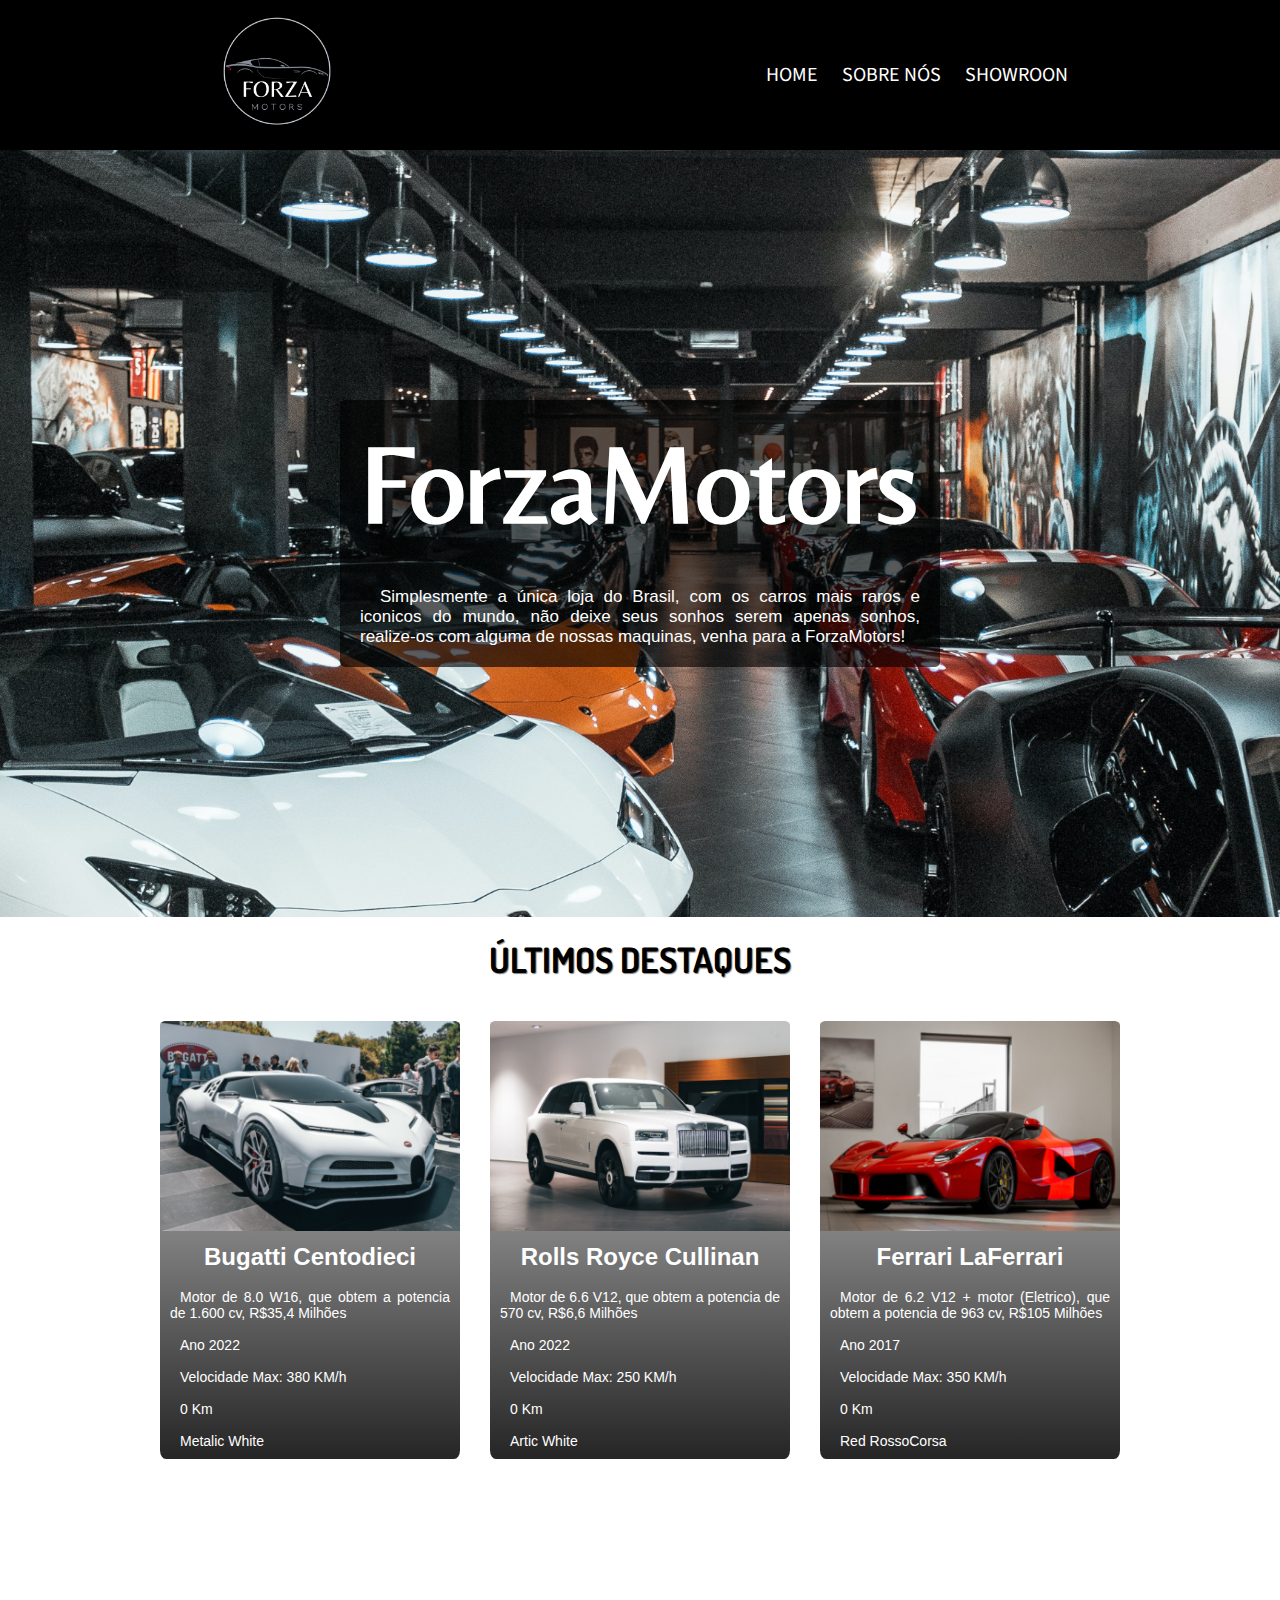
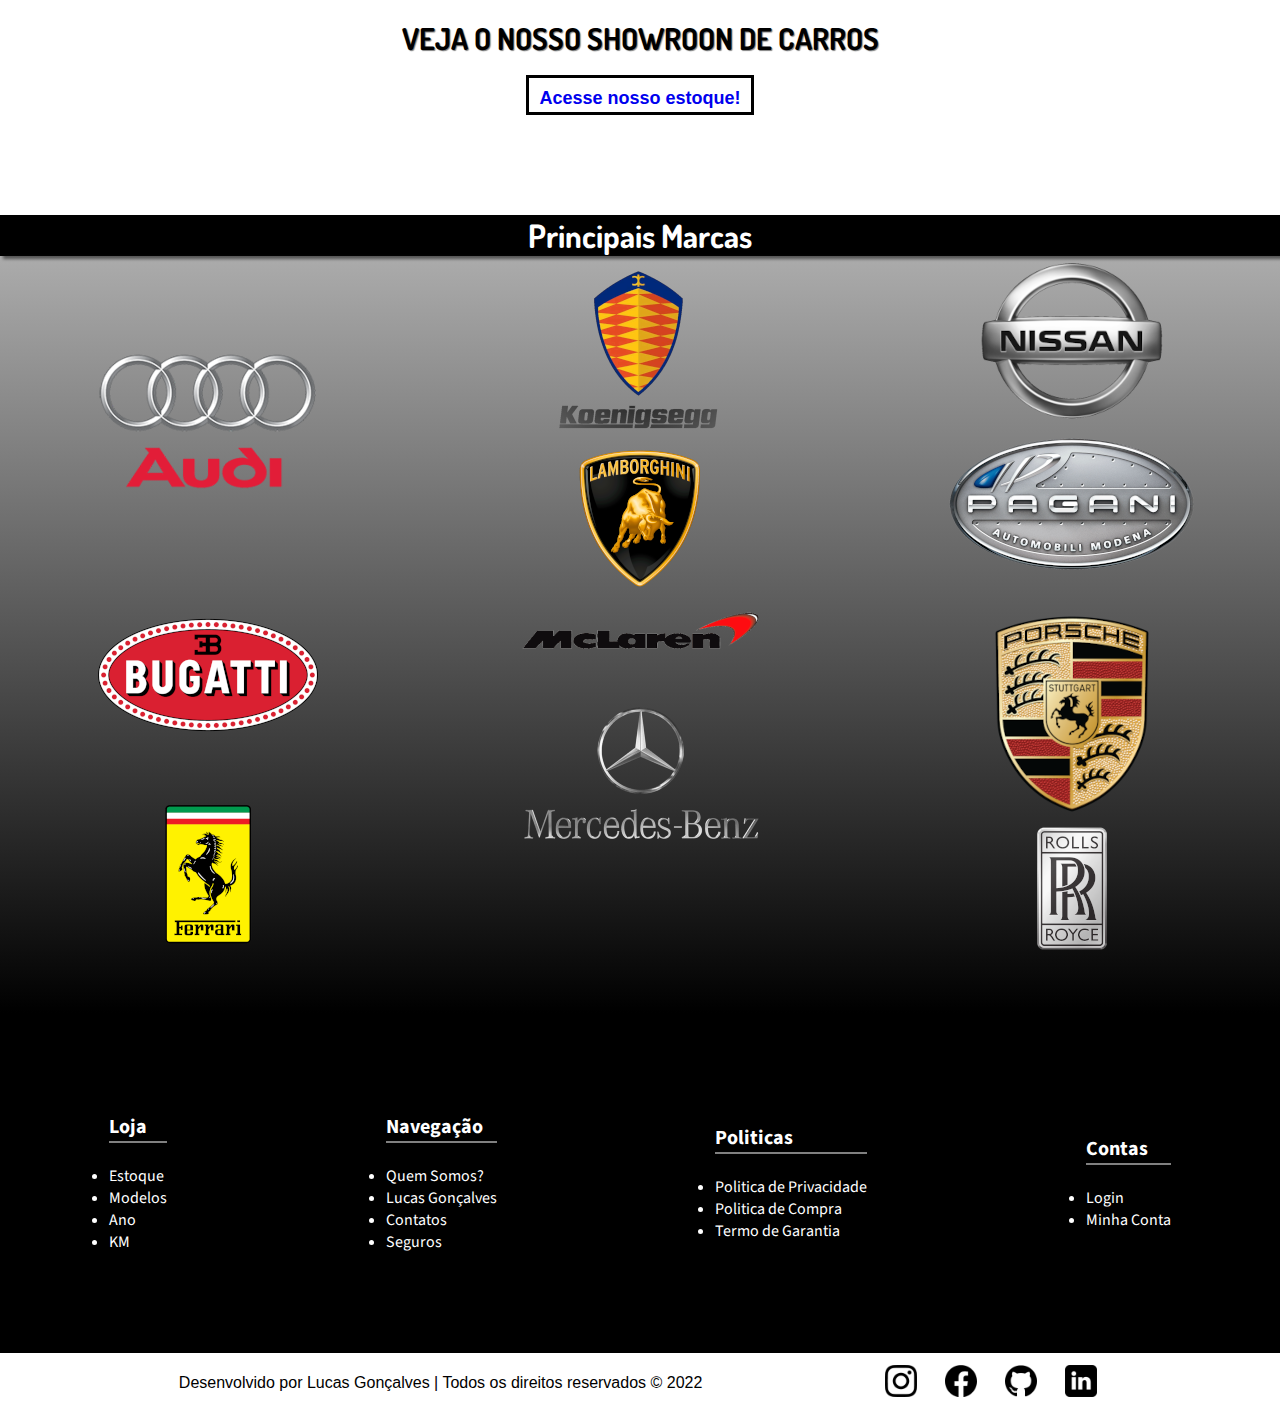
<file: index.html>
<!DOCTYPE html>
<html lang="pt-br">
<head>
    <meta charset="UTF-8">
    <meta http-equiv="X-UA-Compatible" content="IE=edge">
    <meta name="viewport" content="width=device-width, initial-scale=1.0">
    <link rel="stylesheet" href="style.css">
    <title>ForzaMotors</title>
</head>
<body>
    <!--Cabeçalho-->
    <header>
        <img src="imagens/forza-logo.png" alt="Logotipo da loja"> <!--Imagem Logotipo a Esquerda-->
        <nav class="menu"> <!--Conteudo de Menu-->
            <a class="menu-item" href="file:///C:/Users/Lucas/OneDrive/Documentos/projetos/forza-motors/index.html">HOME</a>
            <a class="menu-item" href="file:///C:/Users/Lucas/OneDrive/Documentos/projetos/forza-motors/sobre-nos.html">SOBRE NÓS</a>
            <a class="menu-item" href="file:///C:/Users/Lucas/OneDrive/Documentos/projetos/forza-motors/estoque.html">SHOWROON</a>
        </nav>
    </header>

    <main> <!--Conteudo Principal-->
        <div class="primeiro-bloco">
            <section class="titulo">
                <h1 class="titulo-nome">ForzaMotors</h1> <!-- Nome da Loja e frase motivacional-->
                    <p class="titulo-frase">Simplesmente a única loja do Brasil, com os carros mais raros e iconicos do mundo, não deixe seus sonhos serem apenas sonhos, realize-os com alguma de nossas maquinas, venha para a ForzaMotors!
                    </p>
            </section>
        </div>
        
        <h1 class="destaque-titulo">ÚLTIMOS DESTAQUES</h1>

        <section class="destaque"> <!--Seção de Destaques, com os 3 melhores carros-->

                <section class="imagem">
                    <img class="imagem-destaque" src="imagens/cars/centodieci.jpg" alt="Buggati Centodieci">
                    
                    <h2 class="nome-carro">Bugatti Centodieci</h2> <!--Nome do carro, especificações e valor-->
                    <div class="detalhes-carro">
                        <p>Motor de 8.0 W16, que obtem  a potencia de 1.600 cv, R$35,4 Milhões</p>
                        <br>
                        <li>Ano 2022</li>
                        <br>
                        <li>Velocidade Max: 380 KM/h</li>
                        <br>
                        <li>0 Km</li>
                        <br>
                        <li>Metalic White</li>
                    </div>
                </section>
            
                <section class="imagem">
                    <img class="imagem-destaque" src="imagens/cars/cullinan.jpg" alt="Rolls Royce Cullinan">
                    <h2 class="nome-carro">Rolls Royce Cullinan</h2> <!--Nome do carro, especificações e valor-->
                    <div class="detalhes-carro">
                        <p>Motor de 6.6 V12, que obtem a potencia de 570 cv, R$6,6 Milhões</p>
                        <br>
                        <li>Ano 2022</li>
                        <br>
                        <li>Velocidade Max: 250 KM/h</li>
                        <br>
                        <li>0 Km</li>
                        <br>
                        <li>Artic White</li>
                    </div>
                </section>
            
                <section class="imagem">
                    <img class="imagem-destaque" src="imagens/cars/la-ferrari.jpg" alt="Ferrari LaFerrari">
                    <h2 class="nome-carro">Ferrari LaFerrari</h2> <!--Nome do carro, especificações e valor-->
                    <div class="detalhes-carro">
                        <p>Motor de 6.2 V12 + motor (Eletrico), que obtem a potencia de 963 cv, R$105 Milhões</p>
                        <br>
                        <li>Ano 2017</li>
                        <br>
                        <li>Velocidade Max: 350 KM/h</li>
                        <br>
                        <li>0 Km</li>
                        <br>
                        <li>Red RossoCorsa</li>
                    </div>
                    
                </section>
               
        </section>
        <h2 class="titulo-botao">VEJA O NOSSO SHOWROON DE CARROS</h2>
        <br>
        <div class="bot">
            <button class="botao"><a href="file:///C:/Users/Lucas/OneDrive/Documentos/projetos/forza-motors/estoque.html">Acesse nosso estoque!</a>
            </button></div><!--Botão para direcionar para o estoque-->

        <h1 class="titulo-marcas">Principais Marcas</h1> <!--Logotipo das Marcas dde luxo-->
        <section class="marcas">
            
             <ul class="lista">
                 <li>
                     <img class="lista-img" src="imagens/marcas/audi-logo.png" alt="audi-logo">
                             </li>
                 <li>
                     <img  class="lista-img" src="imagens/marcas/bugatti-logo.png" alt="buggati">
                             </li>
                          
                             <li>
                    <img  class="lista-img" src="imagens/marcas/ferrari-logo.png" alt="ferrari">
                             </li>
                         
                             <li>
                    <img  class="lista-img" src="imagens/marcas/koenigsegg-logo.png" alt="koenigsegg">
                             </li>
                             
                             <li>
                    <img  class="lista-img" src="imagens/marcas/lamborghini-logo.png" alt="lamborghini">
                             </li>
                             
                             <li>
                    <img class="lista-img"  src="imagens/marcas/mclaren-logo.png" alt="mclaren">
                             </li>
                         
                             <li>
                    <img class="lista-img"  src="imagens/marcas/mercedes-logo.png" alt="mercedes-bens">
                             </li>
                     
                             <li>
                    <img  class="lista-img" src="imagens/marcas/nissan-logo.png" alt="nissan">
                             </li>
                 
                             <li>
                    <img  class="lista-img" src="imagens/marcas/pagani-logo.png" alt="pagani">
                             </li>
                 
                             <li>
                    <img  class="lista-img" src="imagens/marcas/porsche-logo2.png" alt="porsche">
                             </li>
                 
                             <li>
                    <img  class="lista-img" src="imagens/marcas/rolls-royce-logo.png" alt="rolls-royce">
                             </li>
             </ul>
        </section>

        <section class="apoio"><!--Descrição breve sobre a loja-->
            
            <ul class="lista-apoio">
                <h3>Loja</h3>
                <br>
                <li>Estoque</li>
                <li>Modelos</li>
                <li>Ano</li>
                <li>KM</li>
            </ul>

            <ul class="lista-apoio">
                <h3>Navegação</h3>
                <br>
                <li>Quem Somos?</li>
                <li>Lucas Gonçalves</li>
                <li>Contatos</li>
                <li>Seguros</li>
            </ul>

            <ul class="lista-apoio">
                <h3>Politicas</h3>
                <br>
                <li>Politica de Privacidade</li>
                <li>Politica de Compra</li>
                <li>Termo de Garantia</li>
            </ul>

            <ul class="lista-apoio">
                <h3>Contas</h3>
                <br>
                <li>Login</li>
                <li>Minha Conta</li>
            </ul>
        </section>
    </main>

    <footer>
        <p class="rodape">Desenvolvido por Lucas Gonçalves | Todos os direitos reservados © 2022</p>
        
        <ul>
            <li>
                <a href="#"><img class="social-midia" src="imagens/social-midia/insta-logo.png" alt="Instagram"></a>
            </li>
            <li>
                <a href="#"><img class="social-midia" src="imagens/social-midia/face-logo.png" alt="Facebook"></a>
            </li>
            <li>
                <a href="#"><img class="social-midia" src="imagens/social-midia/github-logo.png" alt="GitHub"></a>
            </li>
            <li>
                <a href="#"><img class="social-midia" src="imagens/social-midia/linkedin-logo.png" alt="LinkedIn"></a>
            </li>
        </ul>
    </footer>
</body>
</html>
</file>
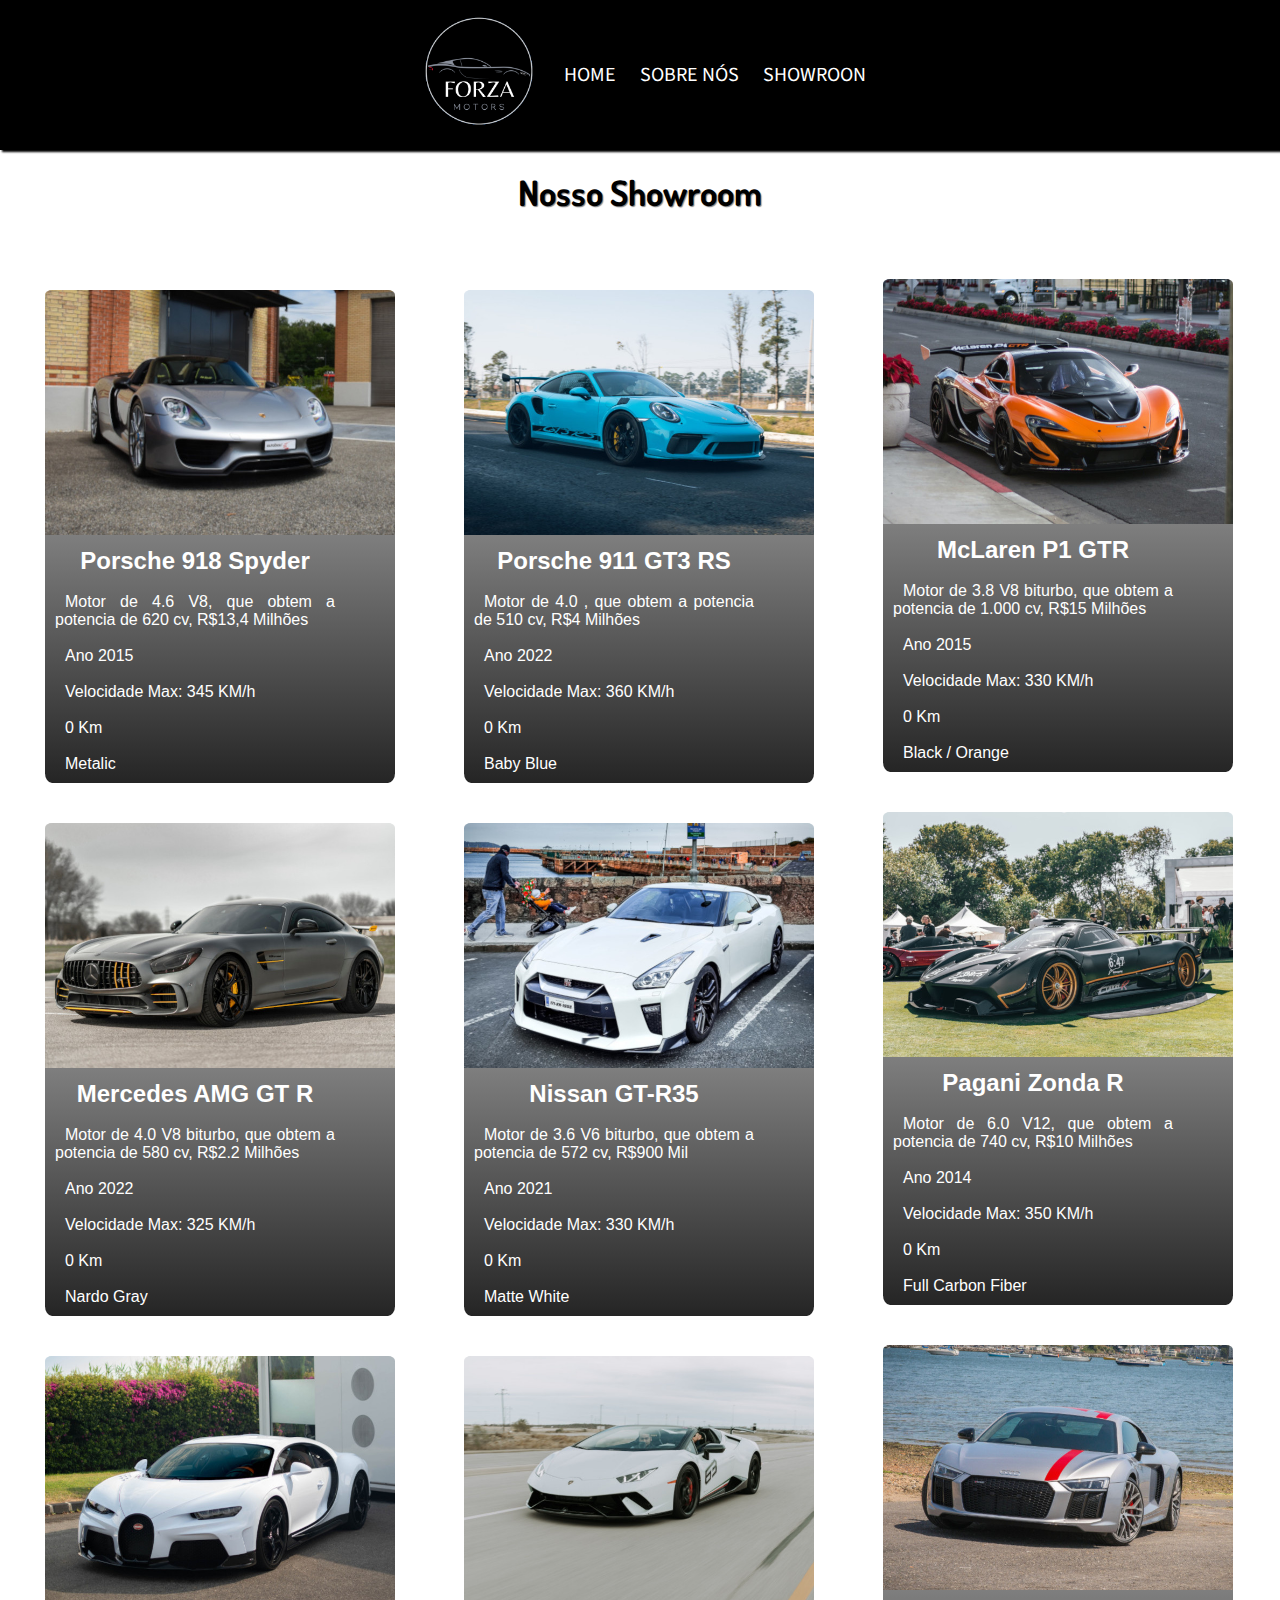
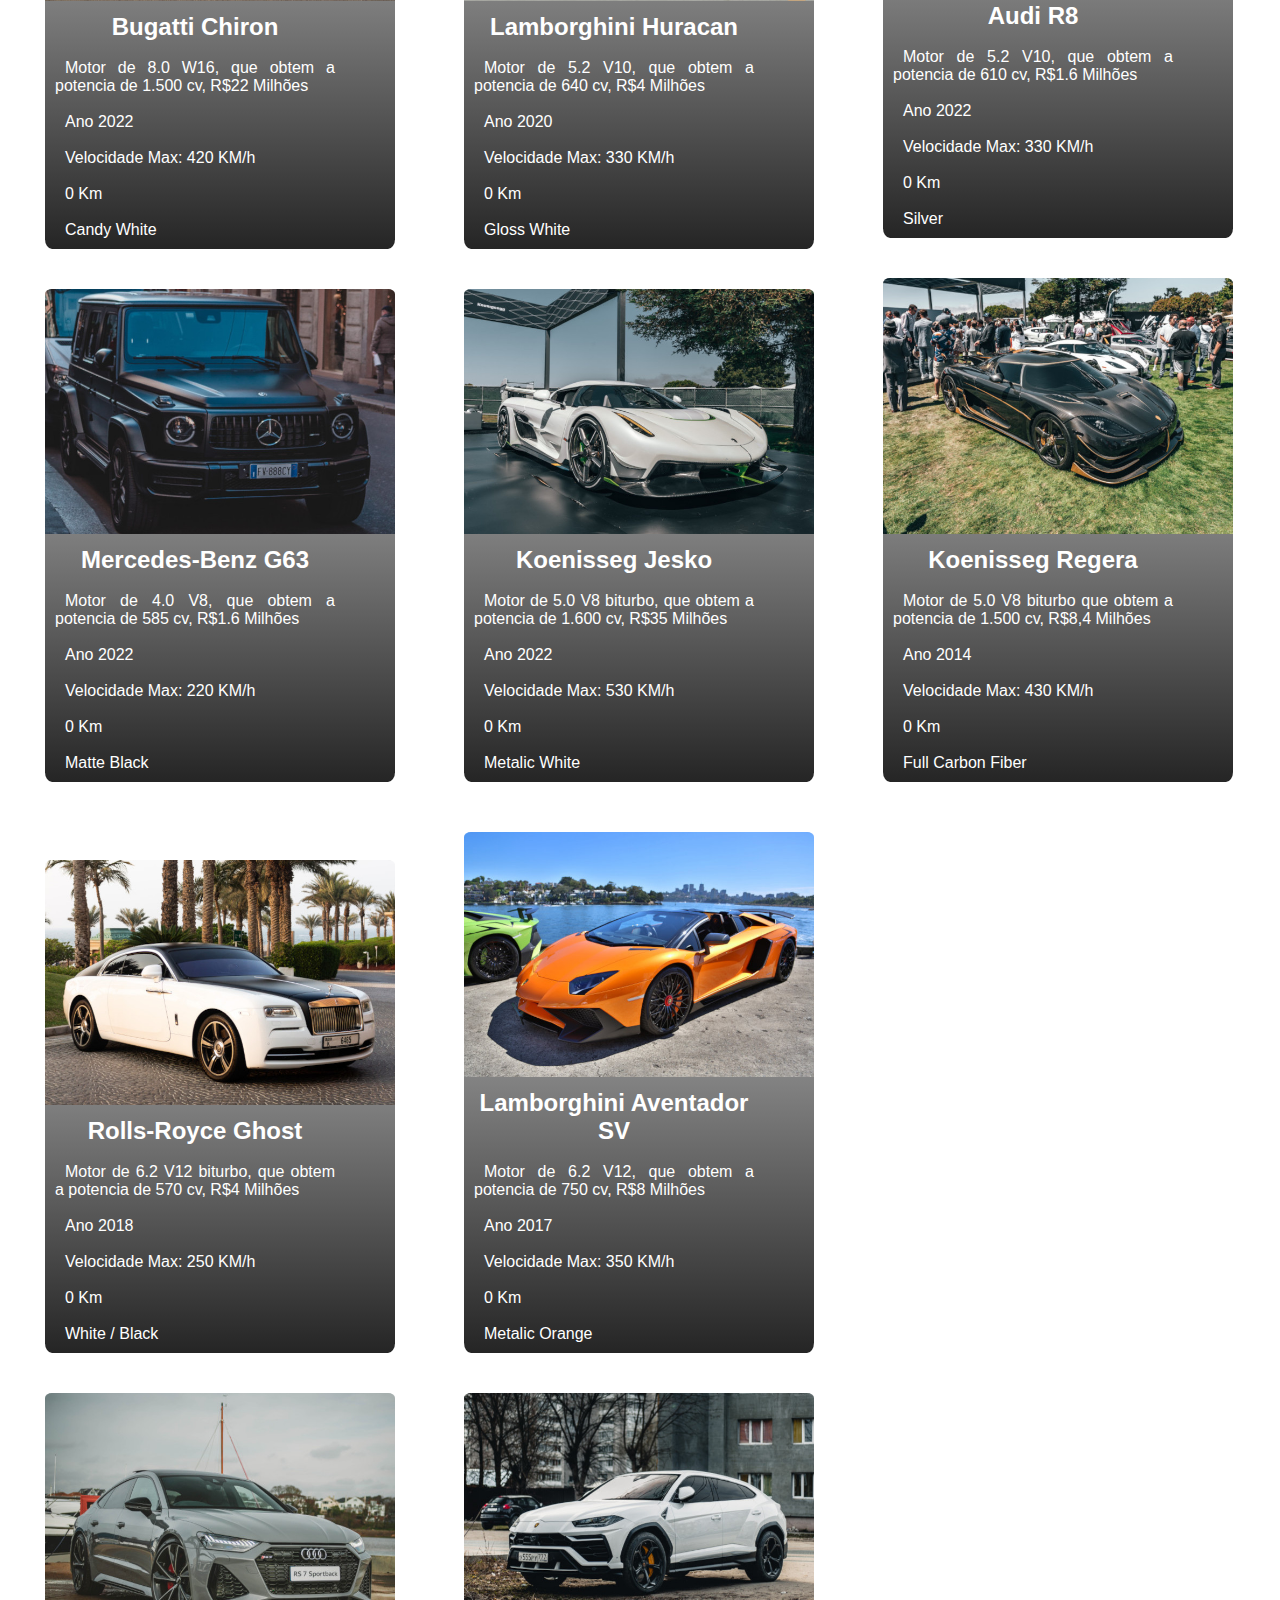
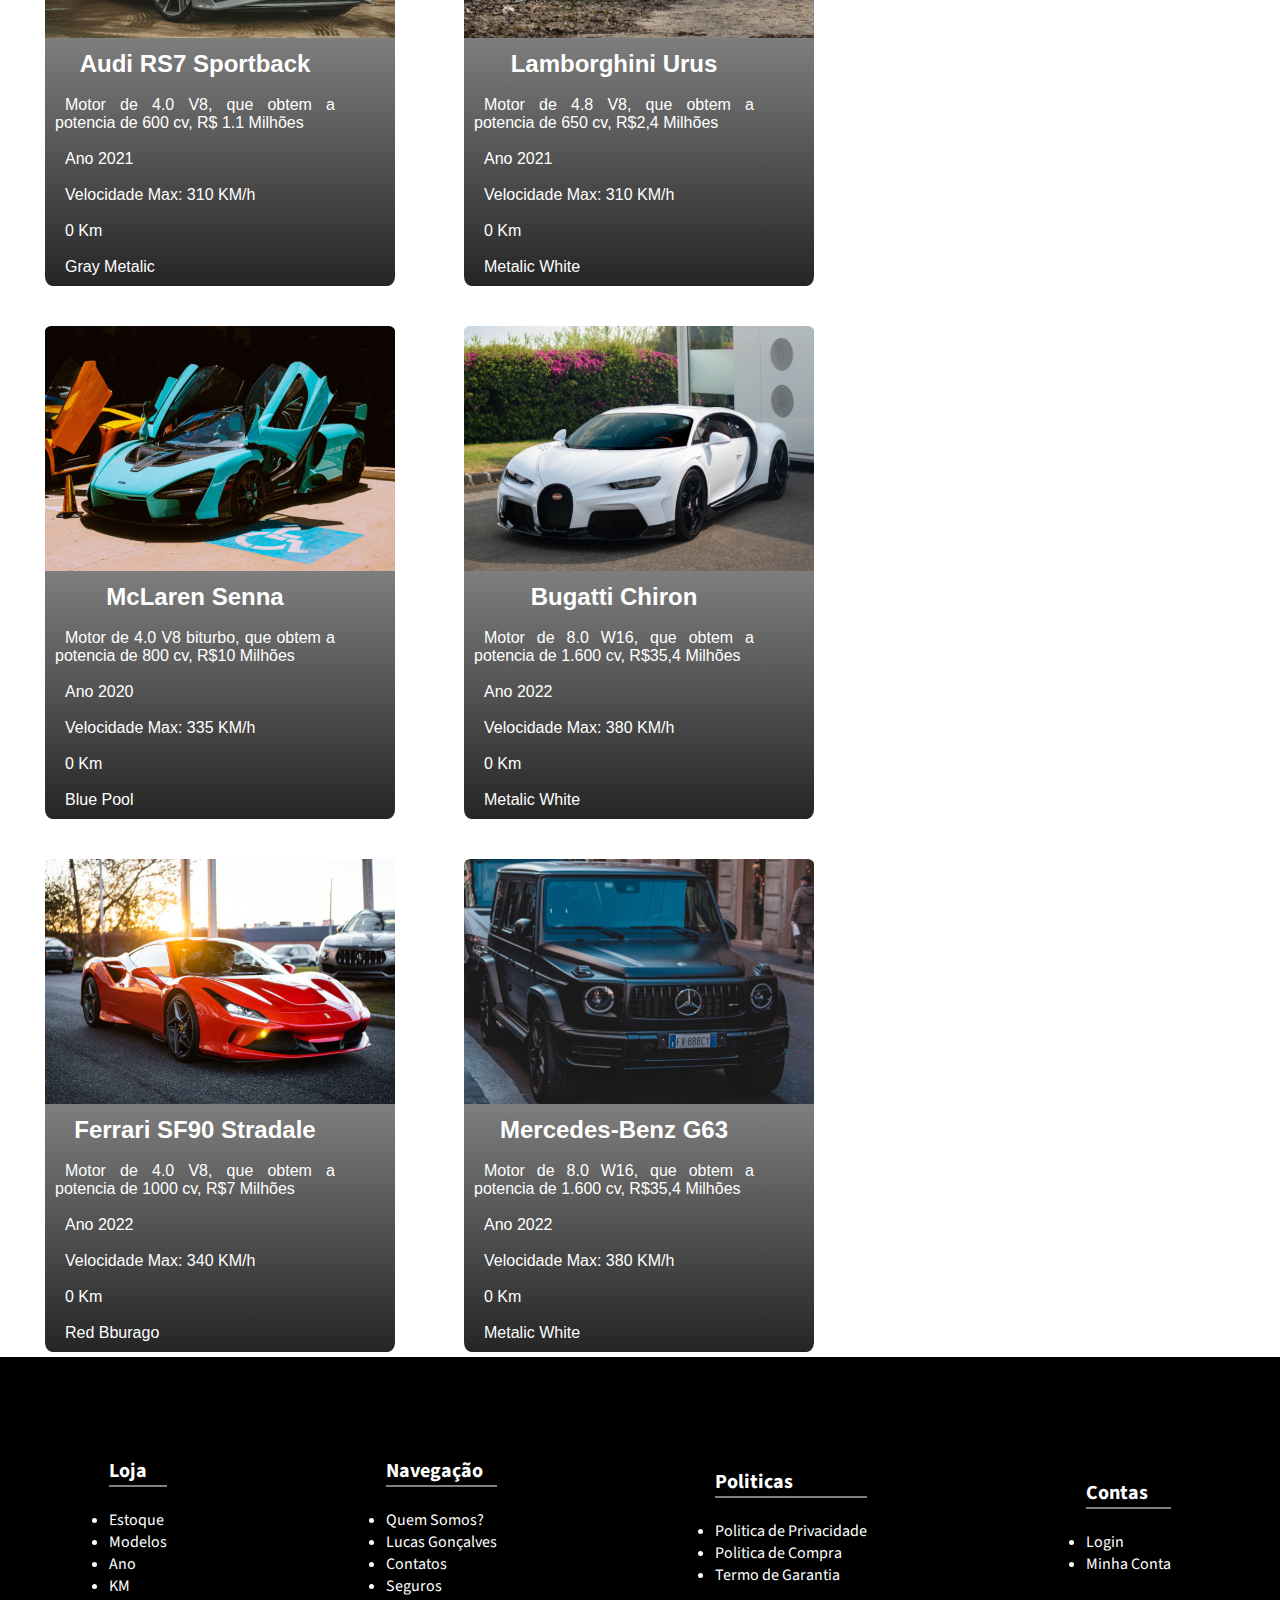
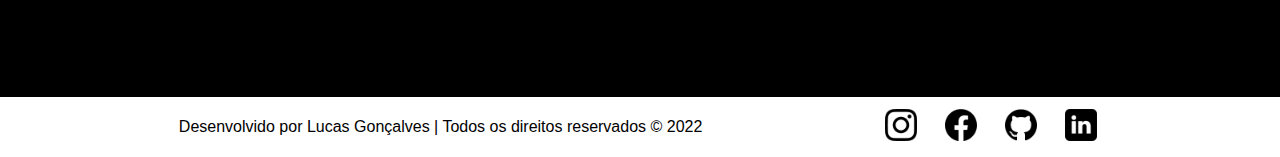
<file: estoque.html>
<!DOCTYPE html>
<html lang="pt-br">
<head>
    <meta charset="UTF-8">
    <meta http-equiv="X-UA-Compatible" content="IE=edge">
    <meta name="viewport" content="width=device-width, initial-scale=1.0">
    <link rel="stylesheet" href="estoque.css">
    <title>Showroom</title>
</head>
<body>
    <header><!--Cabeçalho-->
        <img src="imagens/forza-logo.png" alt="Logotipo da loja"> <!--Imagem Logotipo a Esquerda-->
        <nav class="menu"> <!--Conteudo de Menu-->
            <a class="menu-item" href="file:///C:/Users/Lucas/OneDrive/Documentos/projetos/forza-motors/index.html">HOME</a>
            <a class="menu-item" href="file:///C:/Users/Lucas/OneDrive/Documentos/projetos/forza-motors/sobre-nos.html">SOBRE NÓS</a>
            <a class="menu-item" href="file:///C:/Users/Lucas/OneDrive/Documentos/projetos/forza-motors/estoque.html">SHOWROON</a>
        </nav>
    </header>
    <main>
        <h1 class="titulo-estoque">Nosso Showroom</h1>
        <section  class="carros"> <!--PRIMEIRA FILEIRA DE CARROS-->
            <section class="imagem">
                <img class="imagem-destaque" src="imagens/cars/918.jpg" alt="">
                <h2 class="nome-carro">Porsche 918 Spyder</h2> <!--Nome do carro, especificações e valor-->
                    <div class="detalhes-carro">
                        <p>Motor de 4.6 V8, que obtem  a potencia de 620 cv, R$13,4 Milhões</p>
                        <br>
                        <li>Ano 2015</li>
                        <br>
                        <li>Velocidade Max: 345 KM/h</li>
                        <br>
                        <li>0 Km</li>
                        <br>
                        <li>Metalic</li>
                    </div>
            </section>

            <section class="imagem">
                <img class="imagem-destaque" src="imagens/cars/amg-gt.jpg" alt="">
                <h2 class="nome-carro">Mercedes AMG GT R</h2> <!--Nome do carro, especificações e valor-->
                    <div class="detalhes-carro">
                        <p>Motor de 4.0 V8 biturbo, que obtem  a potencia de 580 cv, R$2.2 Milhões</p>
                        <br>
                        <li>Ano 2022</li>
                        <br>
                        <li>Velocidade Max: 325 KM/h</li>
                        <br>
                        <li>0 Km</li>
                        <br>
                        <li>Nardo Gray</li>
                    </div>
            </section>

            <section class="imagem">
                <img class="imagem-destaque" src="imagens/cars/chiron.jpg" alt="">
                <h2 class="nome-carro">Bugatti Chiron</h2> <!--Nome do carro, especificações e valor-->
                    <div class="detalhes-carro">
                        <p>Motor de 8.0 W16, que obtem  a potencia de 1.500 cv, R$22 Milhões</p>
                        <br>
                        <li>Ano 2022</li>
                        <br>
                        <li>Velocidade Max: 420 KM/h</li>
                        <br>
                        <li>0 Km</li>
                        <br>
                        <li>Candy White</li>
                    </div>
            </section>

            <section class="imagem">
                <img class="imagem-destaque" src="imagens/cars/g63.jpg" alt="">
                <h2 class="nome-carro">Mercedes-Benz G63 </h2> <!--Nome do carro, especificações e valor-->
                    <div class="detalhes-carro">
                        <p>Motor de 4.0 V8, que obtem  a potencia de 585 cv, R$1.6 Milhões</p>
                        <br>
                        <li>Ano 2022</li>
                        <br>
                        <li>Velocidade Max: 220 KM/h</li>
                        <br>
                        <li>0 Km</li>
                        <br>
                        <li>Matte Black</li>
                    </div>
            </section>
        </section>
        
        <section class="carros"> <!-- SEGUNDA FILEIRA DE CARROS-->
            <section class="imagem">
                <img class="imagem-destaque" src="imagens/cars/gt3-rs.jpg" alt="">
                <h2 class="nome-carro">Porsche 911 GT3 RS</h2> <!--Nome do carro, especificações e valor-->
                <div class="detalhes-carro">
                    <p>Motor de 4.0 , que obtem  a potencia de 510 cv, R$4 Milhões</p>
                    <br>
                    <li>Ano 2022</li>
                    <br>
                    <li>Velocidade Max: 360 KM/h</li>
                    <br>
                    <li>0 Km</li>
                    <br>
                    <li>Baby Blue</li>
                </div>
            </section>
            <section class="imagem">
                <img class="imagem-destaque" src="imagens/cars/gtr.jpg" alt="">
                <h2 class="nome-carro">Nissan GT-R35</h2> <!--Nome do carro, especificações e valor-->
                <div class="detalhes-carro">
                    <p>Motor de 3.6 V6 biturbo, que obtem  a potencia de 572 cv, R$900 Mil</p>
                    <br>
                    <li>Ano 2021</li>
                    <br>
                    <li>Velocidade Max: 330 KM/h</li>
                    <br>
                    <li>0 Km</li>
                    <br>
                    <li>Matte White</li>
                </div>
            </section>
            <section class="imagem">
                <img class="imagem-destaque" src="imagens/cars/huracan.jpg" alt="">
                <h2 class="nome-carro">Lamborghini Huracan</h2> <!--Nome do carro, especificações e valor-->
                <div class="detalhes-carro">
                    <p>Motor de 5.2 V10, que obtem  a potencia de 640 cv, R$4 Milhões</p>
                    <br>
                    <li>Ano 2020</li>
                    <br>
                    <li>Velocidade Max: 330 KM/h</li>
                    <br>
                    <li>0 Km</li>
                    <br>
                    <li>Gloss White</li>
                </div>
            </section>
            <section class="imagem">
                <img class="imagem-destaque" src="imagens/cars/koenisseg.jpg" alt="">
                <h2 class="nome-carro">Koenisseg Jesko </h2> <!--Nome do carro, especificações e valor-->
                <div class="detalhes-carro">
                    <p>Motor de 5.0 V8 biturbo, que obtem  a potencia de 1.600 cv, R$35 Milhões</p>
                    <br>
                    <li>Ano 2022</li>
                    <br>
                    <li>Velocidade Max: 530 KM/h</li>
                    <br>
                    <li>0 Km</li>
                    <br>
                    <li>Metalic White</li>
                </div>
            </section>
        </section>
        <section class="carros"> <!-- TERCEIRA FILEIRA DE CARROS-->
            <section class="imagem">
                <img class="imagem-destaque" src="imagens/cars/p1-gtr.jpg" alt="">
                <h2 class="nome-carro">McLaren P1 GTR</h2> <!--Nome do carro, especificações e valor-->
                    <div class="detalhes-carro">
                        <p>Motor de 3.8 V8 biturbo, que obtem  a potencia de 1.000 cv, R$15 Milhões</p>
                        <br>
                        <li>Ano 2015</li>
                        <br>
                        <li>Velocidade Max: 330 KM/h</li>
                        <br>
                        <li>0 Km</li>
                        <br>
                        <li>Black / Orange</li>
                    </div>
            </section>

            <section class="imagem">
                <img class="imagem-destaque" src="imagens/cars/pagani.jpg" alt="">
                <h2 class="nome-carro">Pagani Zonda R</h2> <!--Nome do carro, especificações e valor-->
                    <div class="detalhes-carro">
                        <p>Motor de 6.0 V12, que obtem  a potencia de 740 cv, R$10 Milhões</p>
                        <br>
                        <li>Ano 2014</li>
                        <br>
                        <li>Velocidade Max: 350 KM/h</li>
                        <br>
                        <li>0 Km</li>
                        <br>
                        <li>Full Carbon Fiber</li>
                    </div>
            </section>

            <section class="imagem">
                <img class="imagem-destaque" src="imagens/cars/r8.jpg" alt="">
                <h2 class="nome-carro">Audi R8</h2> <!--Nome do carro, especificações e valor-->
                    <div class="detalhes-carro">
                        <p>Motor de 5.2 V10, que obtem  a potencia de 610 cv, R$1.6 Milhões</p>
                        <br>
                        <li>Ano 2022</li>
                        <br>
                        <li>Velocidade Max: 330 KM/h</li>
                        <br>
                        <li>0 Km</li>
                        <br>
                        <li>Silver</li>
                    </div>
            </section>

            <section class="imagem">
                <img class="imagem-destaque" src="imagens/cars/regera.jpg" alt="">
                <h2 class="nome-carro">Koenisseg Regera</h2> <!--Nome do carro, especificações e valor-->
                    <div class="detalhes-carro">
                        <p>Motor de 5.0 V8 biturbo que obtem  a potencia de 1.500 cv, R$8,4 Milhões</p>
                        <br>
                        <li>Ano 2014</li>
                        <br>
                        <li>Velocidade Max: 430 KM/h</li>
                        <br>
                        <li>0 Km</li>
                        <br>
                        <li>Full Carbon Fiber</li>
                    </div>
            </section>
            </section>
        </section>

        <section  class="carros"> <!--QUARTA FILEIRA DE CARROS-->
            <section class="imagem">
                <img class="imagem-destaque" src="imagens/cars/rolls-royce.jpg" alt="">
                <h2 class="nome-carro">Rolls-Royce Ghost</h2> <!--Nome do carro, especificações e valor-->
                    <div class="detalhes-carro">
                        <p>Motor de 6.2 V12 biturbo, que obtem  a potencia de 570 cv, R$4 Milhões</p>
                        <br>
                        <li>Ano 2018</li>
                        <br>
                        <li>Velocidade Max: 250 KM/h</li>
                        <br>
                        <li>0 Km</li>
                        <br>
                        <li>White / Black</li>
                    </div>
            </section>

            <section class="imagem">
                <img class="imagem-destaque" src="imagens/cars/rs7.jpg" alt="">
                <h2 class="nome-carro">Audi RS7 Sportback</h2> <!--Nome do carro, especificações e valor-->
                    <div class="detalhes-carro">
                        <p>Motor de 4.0 V8, que obtem  a potencia de 600 cv, R$ 1.1 Milhões</p>
                        <br>
                        <li>Ano 2021</li>
                        <br>
                        <li>Velocidade Max: 310 KM/h</li>
                        <br>
                        <li>0 Km</li>
                        <br>
                        <li>Gray Metalic</li>
                    </div>
            </section>

            <section class="imagem">
                <img class="imagem-destaque" src="imagens/cars/senna.jpg" alt="">
                <h2 class="nome-carro">McLaren Senna</h2> <!--Nome do carro, especificações e valor-->
                    <div class="detalhes-carro">
                        <p>Motor de 4.0 V8 biturbo, que obtem  a potencia de 800 cv, R$10 Milhões</p>
                        <br>
                        <li>Ano 2020</li>
                        <br>
                        <li>Velocidade Max: 335 KM/h</li>
                        <br>
                        <li>0 Km</li>
                        <br>
                        <li>Blue Pool</li>
                    </div>
            </section>

            <section class="imagem">
                <img class="imagem-destaque" src="imagens/cars/sf90.jpg" alt="">
                <h2 class="nome-carro">Ferrari SF90 Stradale</h2> <!--Nome do carro, especificações e valor-->
                    <div class="detalhes-carro">
                        <p>Motor de 4.0 V8, que obtem  a potencia de 1000 cv, R$7 Milhões</p>
                        <br>
                        <li>Ano 2022</li>
                        <br>
                        <li>Velocidade Max: 340 KM/h</li>
                        <br>
                        <li>0 Km</li>
                        <br>
                        <li>Red Bburago</li>
                    </div>
            </section>
        </section>

        <section  class="carros"> <!--QUINTA FILEIRA DE CARROS-->
            <section class="imagem">
                <img class="imagem-destaque" src="imagens/cars/sv.jpg" alt="">
                <h2 class="nome-carro">Lamborghini Aventador SV</h2> <!--Nome do carro, especificações e valor-->
                    <div class="detalhes-carro">
                        <p>Motor de 6.2 V12, que obtem  a potencia de 750 cv, R$8 Milhões</p>
                        <br>
                        <li>Ano 2017</li>
                        <br>
                        <li>Velocidade Max: 350 KM/h</li>
                        <br>
                        <li>0 Km</li>
                        <br>
                        <li>Metalic Orange</li>
                    </div>
            </section>

            <section class="imagem">
                <img class="imagem-destaque" src="imagens/cars/urus.jpg" alt="">
                <h2 class="nome-carro">Lamborghini Urus</h2> <!--Nome do carro, especificações e valor-->
                    <div class="detalhes-carro">
                        <p>Motor de 4.8 V8, que obtem  a potencia de 650 cv, R$2,4 Milhões</p>
                        <br>
                        <li>Ano 2021</li>
                        <br>
                        <li>Velocidade Max: 310 KM/h</li>
                        <br>
                        <li>0 Km</li>
                        <br>
                        <li>Metalic White</li>
                    </div>
            </section>

            <section class="imagem">
                <img class="imagem-destaque" src="imagens/cars/chiron.jpg" alt="">
                <h2 class="nome-carro">Bugatti Chiron</h2> <!--Nome do carro, especificações e valor-->
                    <div class="detalhes-carro">
                        <p>Motor de 8.0 W16, que obtem  a potencia de 1.600 cv, R$35,4 Milhões</p>
                        <br>
                        <li>Ano 2022</li>
                        <br>
                        <li>Velocidade Max: 380 KM/h</li>
                        <br>
                        <li>0 Km</li>
                        <br>
                        <li>Metalic White</li>
                    </div>
            </section>

            <section class="imagem">
                <img class="imagem-destaque" src="imagens/cars/g63.jpg" alt="">
                <h2 class="nome-carro">Mercedes-Benz G63 </h2> <!--Nome do carro, especificações e valor-->
                    <div class="detalhes-carro">
                        <p>Motor de 8.0 W16, que obtem  a potencia de 1.600 cv, R$35,4 Milhões</p>
                        <br>
                        <li>Ano 2022</li>
                        <br>
                        <li>Velocidade Max: 380 KM/h</li>
                        <br>
                        <li>0 Km</li>
                        <br>
                        <li>Metalic White</li>
                    </div>
            </section>
        </section>

        <section class="apoio"><!--Descrição breve sobre a loja-->
            
            <ul>
                <h3>Loja</h3>
                <br>
                <li>Estoque</li>
                <li>Modelos</li>
                <li>Ano</li>
                <li>KM</li>
            </ul>

            <ul>
                <h3>Navegação</h3>
                <br>
                <li>Quem Somos?</li>
                <li>Lucas Gonçalves</li>
                <li>Contatos</li>
                <li>Seguros</li>
            </ul>

            <ul>
                <h3>Politicas</h3>
                <br>
                <li>Politica de Privacidade</li>
                <li>Politica de Compra</li>
                <li>Termo de Garantia</li>
            </ul>

            <ul>
                <h3>Contas</h3>
                <br>
                <li>Login</li>
                <li>Minha Conta</li>
            </ul>
        </section>
    </main>

    <footer>
        <p>Desenvolvido por Lucas Gonçalves | Todos os direitos reservados © 2022</p>
    
        <ul>
            <li>
                <a href="#"><img class="social-midia" src="imagens/social-midia/insta-logo.png" alt="Instagram"></a>
            </li>
            <li>
                <a href="#"><img class="social-midia" src="imagens/social-midia/face-logo.png" alt="Facebook"></a>
            </li>
            <li>
                <a href="#"><img class="social-midia" src="imagens/social-midia/github-logo.png" alt="GitHub"></a>
            </li>
            <li>
                <a href="#"><img class="social-midia" src="imagens/social-midia/linkedin-logo.png" alt="LinkedIn"></a>
            </li>
        </ul>
    </footer>
</body>
</html>
</file>
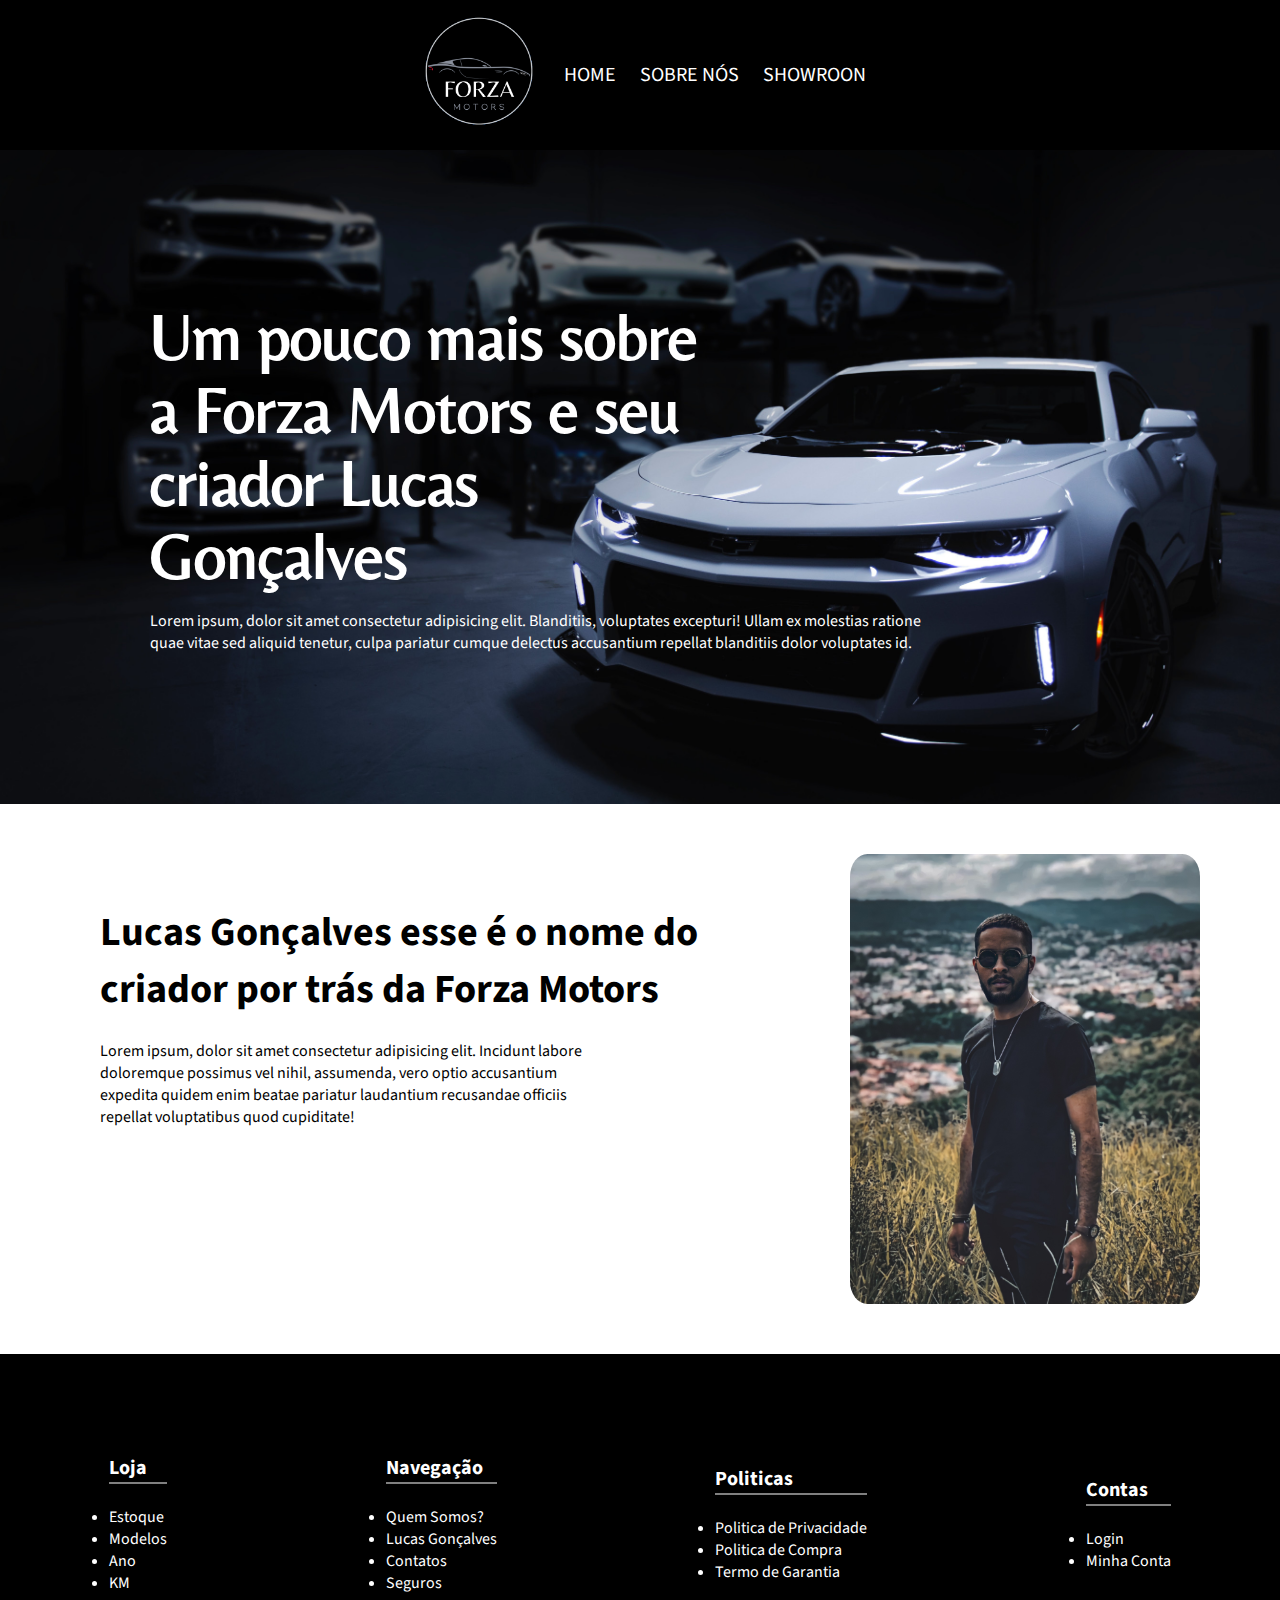
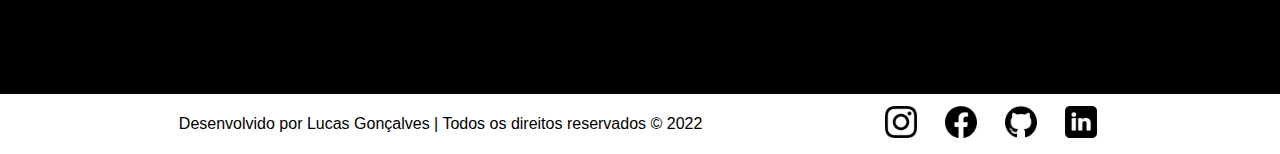
<file: sobre-nos.html>
<!DOCTYPE html>
<html lang="pt-br">
<head>
    <meta charset="UTF-8">
    <meta http-equiv="X-UA-Compatible" content="IE=edge">
    <meta name="viewport" content="width=device-width, initial-scale=1.0">
    <link rel="stylesheet" href="sobre-nos.css">
    <title>Sobre Nós</title>
</head>
<body>
    <header><!--Cabeçalho-->
        <img src="imagens/forza-logo.png" alt="Logotipo da loja"> <!--Imagem Logotipo a Esquerda-->
        <nav class="menu"> <!--Conteudo de Menu-->
            <a class="menu-item" href="file:///C:/Users/Lucas/OneDrive/Documentos/projetos/forza-motors/index.html">HOME</a>
            <a class="menu-item" href="file:///C:/Users/Lucas/OneDrive/Documentos/projetos/forza-motors/sobre-nos.html">SOBRE NÓS</a>
            <a class="menu-item" href="file:///C:/Users/Lucas/OneDrive/Documentos/projetos/forza-motors/estoque.html">SHOWROON</a>
        </nav>
    </header>

    <main>
        <section class="titulo-principal">
            <h1>Um pouco mais sobre a Forza Motors e seu criador Lucas Gonçalves</h1>
            <br>
            <p>Lorem ipsum, dolor sit amet consectetur adipisicing elit. Blanditiis, voluptates excepturi! Ullam ex molestias ratione quae vitae sed aliquid tenetur, culpa pariatur cumque delectus accusantium repellat blanditiis dolor voluptates id.</p>
        </section>

        <section class="criador">
            <div>
                <h1 class="criador-nome">Lucas Gonçalves esse é o nome do criador por trás da Forza Motors</h1>
                <br>
                <p class="text-lucas">Lorem ipsum, dolor sit amet consectetur adipisicing elit. Incidunt labore doloremque possimus vel nihil, assumenda, vero optio accusantium expedita quidem enim beatae pariatur laudantium recusandae officiis repellat voluptatibus quod cupiditate!</p>
                <br>
            </div>
            <img  class="foto-minha" src="imagens/cars/eu.jpg" alt="Lucas Gonçalves">
        </section>

        <section class="apoio"><!--Descrição breve sobre a loja-->
            
            <ul>
                <h3>Loja</h3>
                <br>
                <li>Estoque</li>
                <li>Modelos</li>
                <li>Ano</li>
                <li>KM</li>
            </ul>

            <ul>
                <h3>Navegação</h3>
                <br>
                <li>Quem Somos?</li>
                <li>Lucas Gonçalves</li>
                <li>Contatos</li>
                <li>Seguros</li>
            </ul>

            <ul>
                <h3>Politicas</h3>
                <br>
                <li>Politica de Privacidade</li>
                <li>Politica de Compra</li>
                <li>Termo de Garantia</li>
            </ul>

            <ul>
                <h3>Contas</h3>
                <br>
                <li>Login</li>
                <li>Minha Conta</li>
            </ul>
        </section>
    </main>

    <footer>
        <p>Desenvolvido por Lucas Gonçalves | Todos os direitos reservados © 2022</p>
        
        <ul>
            <li>
                <a href="#"><img class="social-midia" src="imagens/social-midia/insta-logo.png" alt="Instagram"></a>
            </li>
            <li>
                <a href="#"><img class="social-midia" src="imagens/social-midia/face-logo.png" alt="Facebook"></a>
            </li>
            <li>
                <a href="#"><img class="social-midia" src="imagens/social-midia/github-logo.png" alt="GitHub"></a>
            </li>
            <li>
                <a href="#"><img class="social-midia" src="imagens/social-midia/linkedin-logo.png" alt="LinkedIn"></a>
            </li>
        </ul>
    </footer>
</body>
</html>
</file>
<file: style.css>
@charset "UTF-8";
@import url('https://fonts.googleapis.com/css2?family=Belleza&display=swap');
@import url('https://fonts.googleapis.com/css2?family=Source+Sans+Pro&display=swap');
@import url('https://fonts.googleapis.com/css2?family=Dosis:wght@500&display=swap');

/*-- Zerando configurações do navegador --*/
*{
    margin: 0;
    padding: 0;
    text-decoration: none;
    box-sizing: border-box;
}

html, body{
    width: 100%;
    overflow-x: hidden;
}
/*-- Cabeçalho --*/
header{
    background-color:black;
    display: flex;
    flex-direction: row;
    align-items: center;
    justify-content: space-around;
    box-shadow: 2px 2px 2px black;
}

/*-- Imagem logotipo Cabeçalho --*/
header img {
    height: 150px;
    width: 150px;
}

/*-- Menu --*/
.menu {
    font-family: 'Source Sans Pro', sans-serif;
    font-size: 20px;
}

.menu-item{
    color: white;
    padding-left: 10px;
    padding-right: 10px;
}

.menu-item:hover{
    border-bottom: 4px solid white;
    transition: 0.6s;
    font-size: 25px;
}

/*-- Conteudo (Main/Principal) --*/

/*-- Primeira Seção --*/
.titulo{
    background-image: url(imagens/cars/loja.jpg);
    background-size: cover;
    background-position: center center;
    display: flex;
    flex-direction: column;
    align-items: center;
    justify-content: center;
    padding: 250px;

}

.titulo-nome{
    font-family: 'Belleza', sans-serif;
    font-size: 110px;
    background-color: rgba(0, 0, 0, 0.637);
    color: white;
    border-top-left-radius: 5px;
    border-top-right-radius: 5px;
    width: 600px;
    padding: 20px;
}

.titulo-frase{
    font-family: Arial, Helvetica, sans-serif;
    font-size: 17px;
    text-indent: 20px;
    text-align: justify;
    background-color: rgba(0, 0, 0, 0.637);
    color: white;
    border-bottom-left-radius: 5px;
    border-bottom-right-radius: 5px;
    width: 600px;
    padding: 20px;
}

@media (max-width:650px){
    .titulo{
        padding: 200px;
    }
    .titulo-nome{
        font-size: 70px;
        width: 400px;
    }
    .titulo-frase{
        font-size: 16px;
        width: 400px;
    }
}
@media (max-width:480px){
    .titulo{
        padding: 150px;
    }
    .titulo-nome{
        font-size: 50px;
        width: 300px;
    }
    .titulo-frase{
        font-size: 16px;
        width: 300px;
    }
    .primeiro-bloco{
        margin-left: -5px;
    }
}


/*-- Conteudo de Destaques do Estoque --*/
main{
    background:linear-gradient(to bottom var(black,gray));
}

.destaque-titulo{
    font-family: 'Dosis', sans-serif;
    font-size: 35px;
    text-align: center;
    padding: 20px;
    text-shadow: 1px 1px 1px gray;
}

.destaque{
    padding: 20px;
    display: flex;
    flex-direction: row;
    align-items: center;
    justify-content: center;
}

.imagem-destaque{
    width:450px ;
    border-top-left-radius: 2%;
    border-top-right-radius: 2%;
}

.imagem{
    background: linear-gradient(to top, rgba(0, 0, 0, 0.856), rgba(128, 128, 128, 0.322));
    text-align: justify;
    margin-left: 15px;
    margin-right: 15px;
    border-radius: 2%;
}

.nome-carro{
    font-family: Arial, Helvetica, sans-serif;
    color: white;
    text-align: center;
    padding: 8px;
}

.detalhes-carro{
    font-family: Arial, Helvetica, sans-serif;
    text-align:justify;
    color:white;
    width: 450px;
    padding: 10px;
    text-indent: 10px;
    list-style: none;
}

@media (max-width:1450px){
    .imagem-destaque{
        width: 400px;
    }
    .detalhes-carro{
        width: 400px;
    }
}
@media (max-width:1280px){
    .imagem-destaque{
        width: 300px;
    }
    .detalhes-carro{
        width: 300px;
        font-size: 14px;
    }
}
@media (max-width:970px){

    .imagem-destaque{
        width: 250px;
    }
    .detalhes-carro{
        width: 250px;
    }
}
@media (max-width:820px){
    .destaque{
        display: flex;
        flex-direction: column;
        align-items: center;
        justify-content: center;
    }
    .imagem {
        margin-top: 20px;
    }
    .imagem-destaque {
        width: 350px;
    }
    .detalhes-carro{
        width: 350px;
    }
}

/*-- Conteudo Botao estoque --*/
.titulo-botao{
    font-size: 30px;
    font-family: 'Dosis', sans-serif;
    text-align: center;
    margin-top: 140px;
    text-shadow: 1px 1px 1px gray;
}

.bot{
    text-align: center;
}

.botao{
    font-family: Arial, Helvetica, sans-serif;
    background-color: white;
    color: black;
    font-weight: bold;
    border: 3px solid black;
    font-size: 18px;
    height: 40px;
    padding: 10px;
    margin-bottom: 100px;
}

.botao-link:hover{
    background-color:black;
    color: white;
    border: 3px solid gray;
    transition: 0.3s;
}

/*-- Marcas dos Carros --*/
.titulo-marcas{
    font-family: 'Dosis', sans-serif;
    background-color: black;
    color: white;
    text-align: center;
    box-shadow: 3px 3px 3px black;
}

.lista{
    list-style: none;
    margin: 40px;
}

.marcas{
    background: linear-gradient(to top, black, rgba(128, 128, 128, 0.658));
    text-align: center;
    columns:3;
    box-shadow: 4px 4px 4px white;
    padding-bottom: 50px;
}

@media (max-width:880px){
    .lista-img{
        width: 150px;
        margin: 15px;
    }
}
@media (max-width:550px) {
    .marcas{
        columns: 2;
    }    
}
@media (max-width:430px){
    .lista-img{
        width: 100px;
    }
}
/*-- Parte de Aside em cima do Footer --*/
.apoio{
    font-family: 'Source Sans Pro', sans-serif;
    background-color: black;
    color: white;
    display: flex;
    flex-direction: row;
    align-items: center;
    justify-content: space-around;
    text-align: justify;
    padding-top: 100px;
    padding-bottom: 100px;
}

h3 {
    font-size: 20px;
    border-bottom: 2px solid gray;
}
@media (max-width:680px){
    .lista-apoio{
        font-size: 14px;
    }
}
@media (max-width:530px){
    .apoio{
        display: flex;
        flex-direction: column;
        align-items: center;
        justify-content: center;
        text-align: center;
        gap:50px;
    }
    .lista-apoio{
        font-size: 16px;
    }
}

/*-- Parte do Footer --*/
footer {
    font-family: Verdana, Geneva, Tahoma, sans-serif;
    height: 60px;
    display: flex;
    flex-direction: row;
    align-items: center;
    justify-content: space-evenly;
}

footer > ul{
    display:flex;
    flex-direction: row;
    gap: 20px;
    list-style: none;
}
.social-midia {
    height: 40px;
}

@media (max-width:860px){
    footer {
        font-size: 14px;
        display: flex;
        flex-direction: column;
        align-items: center;
        justify-content: center;
    }
    .social-midia {
        height: 30px;
    }
}
@media (max-width:540px){
    footer > p{
        font-size: 12px;
    }
    .social-midia{
        height: 25px;
    }
}
@media (max-width:450px){
    footer > p{
        font-size: 10px;
    }
}
</file>
<file: estoque.css>
@charset "UTF-8";
@import url('https://fonts.googleapis.com/css2?family=Belleza&display=swap');
@import url('https://fonts.googleapis.com/css2?family=Source+Sans+Pro&display=swap');
@import url('https://fonts.googleapis.com/css2?family=Dosis:wght@500&display=swap');


/*-- Zerando configurações do navegador --*/
*{
    margin: 0;
    padding: 0;
    text-decoration: none;
    box-sizing: border-box;
}

html, body{
    width: 100%;
    overflow-x: hidden;
}
/*-- Cabeçalho --*/
header{
    background-color:black;
    display: flex;
    flex-direction: row;
    align-items: center;
    justify-content: center;
    box-shadow: 2px 2px 2px black;
}

/*-- Imagem logotipo Cabeçalho --*/
header img {
    height: 150px;
    width: 150px;
}
/*-- Menu --*/
.titulo-estoque{
    font-family: 'Dosis', sans-serif;
    font-size: 35px;
    text-align: center;
    padding: 20px;
    text-shadow: 1px 1px 1px gray;
}
.menu {
    font-family: 'Source Sans Pro', sans-serif;
    font-size: 20px;
}

.menu-item{
    color: white;
    padding-left: 10px;
    padding-right: 10px;
}

.menu-item:hover{
    border-bottom: 4px solid white;
    transition: 0.6s;
    font-size: 25px;
}
/*-- Conteudo Principal --*/
.carros{
    padding: 20px;
    display: flex;
    flex-direction: row;
    align-items: center;
    justify-content: center;
}

.imagem{
    background: linear-gradient(to top, rgba(0, 0, 0, 0.856), rgba(128, 128, 128, 0.322));
    text-align: justify;
    margin-left: 15px;
    margin-right: 15px;
    border-radius: 2%;
}

.imagem-destaque{
    width:350px ;
    border-top-left-radius: 2%;
    border-top-right-radius: 2%;
}

.nome-carro{
    font-family: Arial, Helvetica, sans-serif;
    color: white;
    text-align: center;
    padding: 8px;
    width: 350px;
}

.detalhes-carro{
    font-family: Arial, Helvetica, sans-serif;
    text-align:justify;
    color:white;
    width: 350px;
    padding: 10px;
    text-indent: 10px;
    list-style: none;
}
@media(max-width:1535px){
    .carros{
        padding: 10px;
    }
    .imagem-destaque{
        width: 300px;
    }
    .detalhes-carro{
        width: 300px;
    }
    .nome-carro{
        width: 300px;
    }
}
@media (max-width:1320px){
    .imagem{
        margin-top: 40px;
        margin-left: 40px;
    }
    .carros {
        display:inline-block;
        flex-direction:row;
        align-items: center;
        justify-content: center;
        padding: 5px;
    }
    .imagem-destaque{
        width: 350px;
    }

}
@media (max-width:1270px){
    .imagem{
        margin-top: 40px;
        margin-left: 60px;
    }
    .carros {
    padding: none;
    }
    .imagem-destaque{
        width: 300px;
    }
}
@media (max-width:1170px){
    .imagem{
        margin-top: 30px;
        
    }
    .imagem-destaque{
        width: 450px;
    }
    .nome-carro{
        width: 450px;
    }
    .detalhes-carro{
        width: 450px;
    }
}
@media (max-width:1070px){
    .imagem-destaque{
        width: 400px;
    }
    .nome-carro{
        width: 400px;
    }
    .detalhes-carro{
        width: 400px;
    }
}
@media (max-width:975px){
    .imagem-destaque{
        width: 350px;
    }
    .nome-carro{
        width: 350px;
    }
    .detalhes-carro{
        width: 350px;
    }
}
@media (max-width:875px){
    .imagem{
        margin-top: 20px;
    }
    .imagem-destaque{
        width: 300px;
    }
    .nome-carro{
        width: 300px;
    }
    .detalhes-carro{
        width: 300px;
    }
}
@media (max-width:775px){
    .imagem-destaque{
        width: 250px;
    }
    .nome-carro{
        font-size: 18px;
        width: 250px;
    }
    .detalhes-carro{
        font-size: 14px;
        width: 250px;
    }
}
@media (max-width:675px){
    .imagem{
        margin-left: 80px;
    }
    .imagem-destaque{
        width: 450px;
    }
    .nome-carro{
        font-size: 25px;
        width: 400px;
    }
    .detalhes-carro{
        font-size: 16px;
        width: 400px;
    }
}
@media (max-width:570px){
    .imagem{
        margin-left: 60px;
    }
    .imagem-destaque{
        width: 400px;
    }
    .nome-carro{
        font-size: 25px;
        width: 400px;
    }
    .detalhes-carro{
        font-size: 16px;
        width: 400px;
    }
}
@media (max-width:470px){
    .imagem{
        margin-left: 40px;
    }
    .imagem-destaque{
        width: 300px;
    }
    .nome-carro{
        font-size: 20px;
        width: 300px;
    }
    .detalhes-carro{
        font-size: 14px;
        width: 300px;
    }
}
/*--Parte de baixo--*/
.apoio{
    font-family: 'Source Sans Pro', sans-serif;
    background-color: black;
    color: white;
    display: flex;
    flex-direction: row;
    align-items: center;
    justify-content: space-around;
    text-align: justify;
    padding-top: 100px;
    padding-bottom: 100px;
}

h3 {
    font-size: 20px;
    border-bottom: 2px solid gray;
}
@media (max-width:680px){
    .lista-apoio{
        font-size: 14px;
    }
}
@media (max-width:530px){
    .apoio{
        display: flex;
        flex-direction: column;
        align-items: center;
        justify-content: center;
        text-align: center;
        gap:50px;
    }
    .lista-apoio{
        font-size: 16px;
    }
}
/*-- Parte do Footer --*/
footer {
    font-family: Verdana, Geneva, Tahoma, sans-serif;
    height: 60px;
    display: flex;
    flex-direction: row;
    align-items: center;
    justify-content: space-evenly;
}

footer > ul{
    display:flex;
    flex-direction: row;
    gap: 20px;
    list-style: none;
}
.social-midia {
    height: 40px;
}
@media (max-width:860px){
    footer {
        font-size: 14px;
        display: flex;
        flex-direction: column;
        align-items: center;
        justify-content: center;
    }
    .social-midia {
        height: 30px;
    }
}
@media (max-width:540px){
    footer > p{
        font-size: 12px;
    }
    .social-midia{
        height: 25px;
    }
}
@media (max-width:450px){
    footer > p{
        font-size: 10px;
    }
}
</file>
<file: sobre-nos.css>
@charset "UTF-8";
@import url('https://fonts.googleapis.com/css2?family=Belleza&display=swap');
@import url('https://fonts.googleapis.com/css2?family=Source+Sans+Pro&display=swap');
@import url('https://fonts.googleapis.com/css2?family=Dosis:wght@500&display=swap');


/*-- Zerando configurações do navegador --*/
*{
    margin: 0;
    padding: 0;
    text-decoration: none;
    box-sizing: border-box;
}

html, body{
    width: 100%;
    overflow-x: hidden;
}
/*-- Cabeçalho --*/
header{
    background-color:black;
    display: flex;
    flex-direction: row;
    align-items: center;
    justify-content: center;
    box-shadow: 2px 2px 2px black;
}

/*-- Imagem logotipo Cabeçalho --*/
header img {
    height: 150px;
    width: 150px;
}
/*-- Menu --*/
.menu {
    font-family: 'Source Sans Pro', sans-serif;
    font-size: 20px;
}

.menu-item{
    color: white;
    padding-left: 10px;
    padding-right: 10px;
}

.menu-item:hover{
    border-bottom: 4px solid white;
    transition: 0.6s;
    font-size: 25px;
}
/*-- Conteudo Principal --*/
.titulo-principal{
    background-image: url(imagens/cars/loja2.jpg);
    background-position: center center;
    background-repeat: no-repeat;
    background-size: cover;
    padding: 150px;
    display: flex;
    flex-direction: column;
}
.titulo-principal > h1{
    font-family: 'Belleza', sans-serif;
    color: white;
    font-size: 64px;
    width: 550px;
}

.titulo-principal > p{
    font-family: 'Source Sans Pro', sans-serif;
    color: white;
    width: 800px;
}

@media (max-width:1080px){
    .titulo-principal{
        padding: 100px;
    }
    .titulo-principal h1{
        font-size: 40px;
    }
    .titulo-principal p {
        width: auto;
    }
}

@media (max-width:750px){
    .titulo-principal{
        padding: 50px;
    }
    .titulo-principal h1{
        font-size: 25px;
        width: auto;
        background-color: rgba(0, 0, 0, 0.637);
        border-radius: 5%;
    }
    .titulo-principal p {
        width: auto;
        background-color: rgba(0, 0, 0, 0.637);
        border-radius: 5%;
        font-size: 14px;
    }
}
/*-- Descrição do dono --*/
.criador {
    display: flex;
    width: 100%;
    height: 100%;
}
.criador > div {
    font-family: 'Source Sans Pro', sans-serif;
    flex-direction: column;
    align-items: center;
    width: 600px;
    margin: 100px;
}

.criador-nome{
    font-size: 50px;
    width: 700px;
}

.foto-minha {
    margin: 50px 50px 50px 150px;
    width: 400px;
    height: 500px;
    border-radius: 5%;
}
@media(max-width:1380px){
    .criador > div {
        width: 500px;
    }
    .criador-nome{
        font-size: 40px;
    }
    .text.lucas{
        width: auto;
    }
    .foto-minha{
        width:350px;
        height: 450px;
        margin-top: 50px;
        margin-bottom: 50px;
    }
}
@media(max-width:1240px){
    .criador > div {
        width: 450px;
    }
    .criador-nome{
        font-size: 35px;
    }
    .text.lucas{
        width: auto;
    }
    .foto-minha{
        width:250px;
        height: 350px;
        margin-top: 40px;
        margin-bottom: 40px;
    }
}
@media(max-width:1080px){
    .criador{
        display: flex;
        flex-direction: column;
        text-align: center;
        justify-content: center;
    }
    .criador > div {
        width: auto;
        margin: auto;
    }
    .criador-nome{
        font-size: 40px;
        width: auto;
    }
    .text.lucas{
        width: auto;
    }
    .foto-minha{
        width:400px;
        height: 500px;
        margin-top: 0px;
        margin-bottom: 50px;
    }
}
@media(max-width:980px){
    .criador-nome{
        font-size: 30px;
    }
}
@media(max-width:580px){
    .foto-minha{
        width: 350px;
        height: 450px;
        margin: auto;
        margin-bottom: 20px;
    }
}
@media(max-width:480px){
    .foto-minha{
        width: 300px;
        height: 400px;
        margin: auto;
        margin-bottom: 20px;
    }
}

/*--Parte de baixo--*/
.apoio{
    font-family: 'Source Sans Pro', sans-serif;
    background-color: black;
    color: white;
    display: flex;
    flex-direction: row;
    align-items: center;
    justify-content: space-around;
    text-align: justify;
    padding-top: 100px;
    padding-bottom: 100px;
}

h3 {
    font-size: 20px;
    border-bottom: 2px solid gray;
}
@media (max-width:680px){
    .lista-apoio{
        font-size: 14px;
    }
}
@media (max-width:530px){
    .apoio{
        display: flex;
        flex-direction: column;
        align-items: center;
        justify-content: center;
        text-align: center;
        gap:50px;
    }
    .lista-apoio{
        font-size: 16px;
    }
}
/*-- Parte do Footer --*/

footer {
    font-family: Verdana, Geneva, Tahoma, sans-serif;
    height: 60px;
    display: flex;
    flex-direction: row;
    align-items: center;
    justify-content: space-evenly;
}

footer > ul{
    display:flex;
    flex-direction: row;
    gap: 20px;
    list-style: none;
}
.social-midia {
    height: 40px;
}
@media (max-width:860px){
    footer {
        font-size: 14px;
        display: flex;
        flex-direction: column;
        align-items: center;
        justify-content: center;
    }
    .social-midia {
        height: 30px;
    }
}
@media (max-width:540px){
    footer > p{
        font-size: 12px;
    }
    .social-midia{
        height: 25px;
    }
}
@media (max-width:450px){
    footer > p{
        font-size: 10px;
    }
}
</file>
